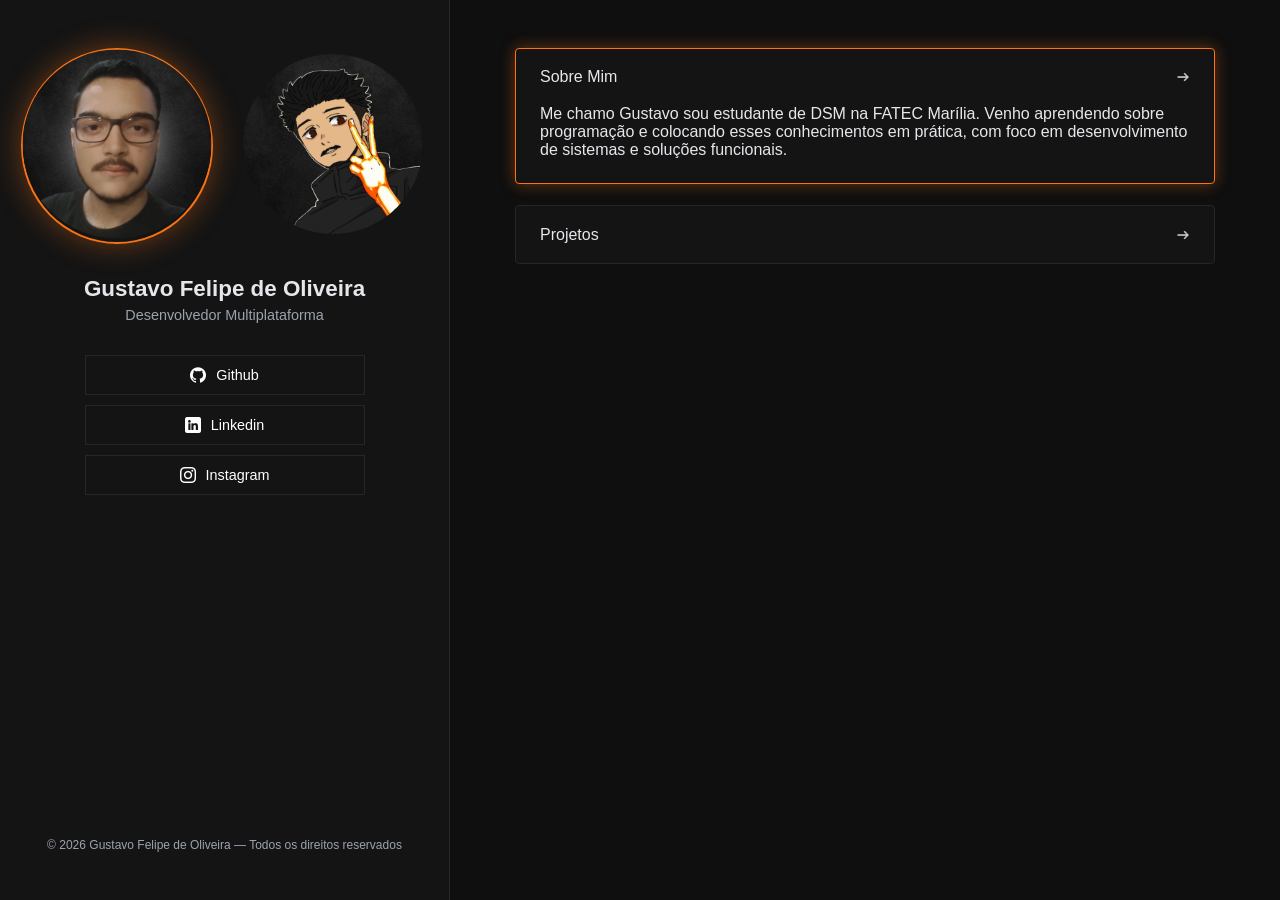
<file: index.html>
<!-- ====| HTML Base |==== -->
<!DOCTYPE html>
<html lang="pt-BR">
<head>
  <meta charset="UTF-8" />
  <meta name="viewport" content="width=device-width, initial-scale=1.0" />
  <title>Portfólio - Gustavo Felipe</title>
  <link rel="stylesheet" href="Css/style.css" />
</head>

<!-- =====| Modo Base como "Pessoal" |===== -->
<body id="mainBody" class="mode-pessoal"> 
  <div class="main-layout">

  <!-- ==========| Barra Lateral |========== -->
    <aside class="sidebar">
      <div class="profile-content">
        <div class="avatar-group">
          <div id="btnPessoal" class="circle-option active-option">
            <img id="imgPessoal" src="Imagens/Fotos/Foto-Pessoal.png" class="circle-img active-img" />
          </div>
          <div id="btnArte" class="circle-option">
            <img id="imgArte" src="Imagens/Fotos/Foto-Arte.png" class="circle-img" />
          </div>
        </div>

      <!-- ================| Info |================ -->
        <div id="painelInfo" class="info-panel">
          <h2 class="user-name">Gustavo Felipe de Oliveira</h2>
          <p id="userRole" class="user-role"></p>

          <div id="socialLinksContainer" class="social-links"></div>
        </div>
      </div>
      <footer class="sidebar-footer">
        © 2026 Gustavo Felipe de Oliveira — Todos os direitos reservados
      </footer>
    </aside>

    <main class="content-area">
      <div class="content-wrapper">

      <!-- ===================| Sobre Mim |=================== -->
        <section id="sobreBox" class="panel-box active-panel">
          <div class="panel-header">
            <h2>Sobre Mim</h2>
            <img src="Icons/seta-direita.png.png" class="icon-arrow" />
          </div>
          <div class="panel-content">
            <p id="sobreTexto"></p>
          </div>
        </section>

      <!-- ===================| Artes |=================== -->
        <section id="arteBox" class="panel-box hidden">
          <div class="panel-header">
            <h2>Minha Arte</h2>
              <img src="Icons/seta-direita.png.png" class="icon-arrow" />
          </div>
          <div class="panel-content"> 
            <div id="listaArte" class="art-grid"> </div>
          </div>
        </section>

      <!-- ================| Projetos |================ -->
        <section id="projetosBox" class="panel-box">
          <div class="panel-header">
            <h2>Projetos</h2>
            <img src="Icons/seta-direita.png.png" class="icon-arrow" />
          </div>
          <div id="listaProjetos" class="panel-content grid-list">
          </div>
        </section>

      </div>
    </main>
  </div>
  <script src="JavaScript/script.js"></script>
</body>
</html>
</file>
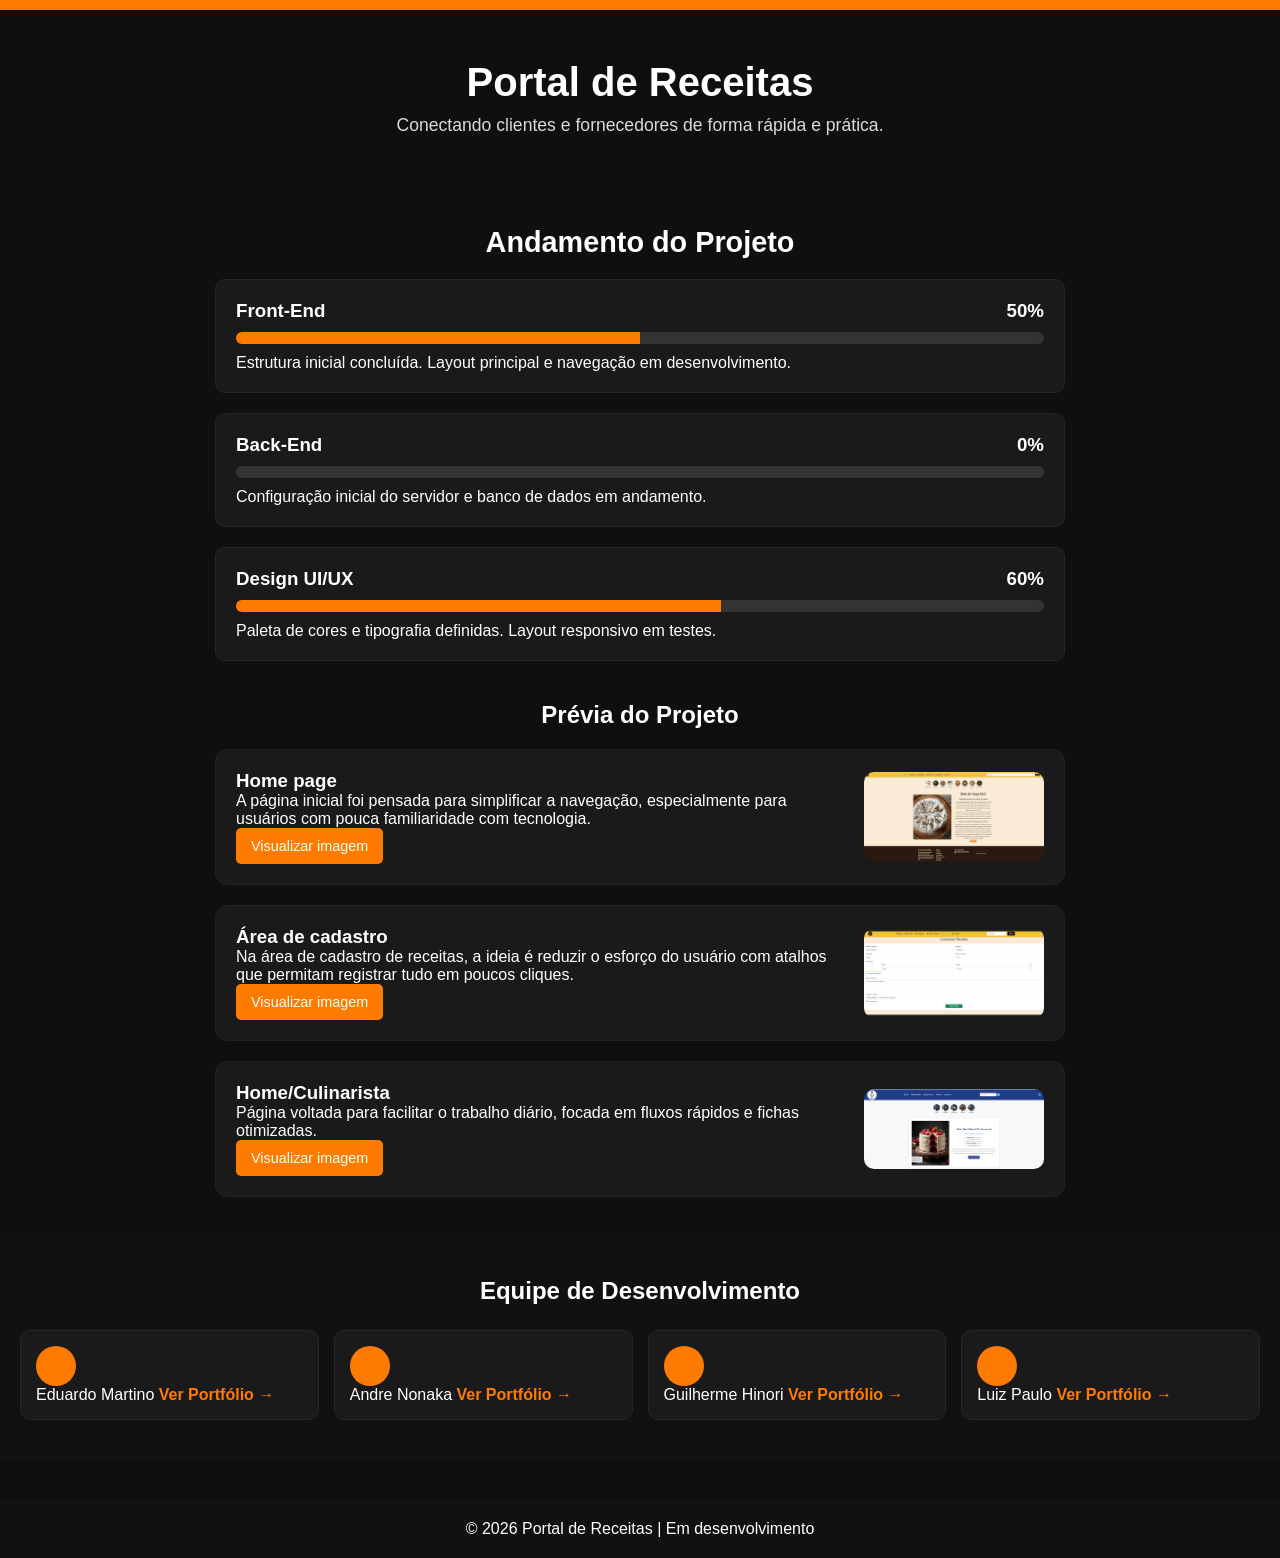
<file: processo.html>
<!DOCTYPE html>
<html lang="pt-br">
<head>
  <meta charset="UTF-8">
  <meta name="viewport" content="width=device-width, initial-scale=1.0">
  <title>Portal de Receitas - Progresso do Projeto</title>
  <link rel="stylesheet" href="Css/processo.css">
</head>
<body>

  <!-- Barra superior -->
  <div class="topbar"></div>

  <!-- HERO -->
  <header class="hero">
    <h1>Portal de Receitas</h1>
    <p>Conectando clientes e fornecedores de forma rápida e prática.</p>
  </header>

  <!-- PROGRESSO -->
  <section class="progress-section">
    <h2>Andamento do Projeto</h2>

    <div class="progress-card">
      <h3>Front-End <span class="percent">50%</span></h3>
      <div class="progress-bar">
        <div class="progress-fill" style="width: 50%;"></div>
      </div>
      <p>Estrutura inicial concluída. Layout principal e navegação em desenvolvimento.</p>
    </div>

    <div class="progress-card">
      <h3>Back-End <span class="percent">0%</span></h3>
      <div class="progress-bar">
        <div class="progress-fill" style="width: 0%;"></div>
      </div>
      <p>Configuração inicial do servidor e banco de dados em andamento.</p>
    </div>

    <div class="progress-card">
      <h3>Design UI/UX <span class="percent">60%</span></h3>
      <div class="progress-bar">
        <div class="progress-fill" style="width: 60%;"></div>
      </div>
      <p>Paleta de cores e tipografia definidas. Layout responsivo em testes.</p>
    </div>
  </section>

  <!-- GALLERY -->
  <section class="gallery">
    <h2>Prévia do Projeto</h2>

    <div class="preview-card">
      <div class="text">
        <h3>Home page</h3>
        <p>A página inicial foi pensada para simplificar a navegação, especialmente para usuários com pouca familiaridade com tecnologia.</p>
        <button class="view-btn" data-img="Imagens/Portal Receitas/Home.png">Visualizar imagem</button>
      </div>
      <img src="Imagens/Portal Receitas/Home.png" alt="Home">
    </div>

    <div class="preview-card">
      <div class="text">
        <h3>Área de cadastro</h3>
        <p>Na área de cadastro de receitas, a ideia é reduzir o esforço do usuário com atalhos que permitam registrar tudo em poucos cliques.</p>
        <button class="view-btn" data-img="Imagens/Portal Receitas/Cadastro.png">Visualizar imagem</button>
      </div>
      <img src="Imagens/Portal Receitas/Cadastro.png" alt="Cadastro">
    </div>

    <div class="preview-card">
      <div class="text">
        <h3>Home/Culinarista</h3>
        <p>Página voltada para facilitar o trabalho diário, focada em fluxos rápidos e fichas otimizadas.</p>
        <button class="view-btn" data-img="Imagens/Portal Receitas/Homepage_Culinarista.png">Visualizar imagem</button>
      </div>
      <img src="Imagens/Portal Receitas/Homepage_Culinarista.png" alt="Culinarista">
    </div>
  </section>

  <!-- MODAL -->
  <div id="imgModal" class="modal">
    <span class="close">&times;</span>
    <img class="modal-content" id="modalImg">
  </div>

  <!-- TEAM -->
  <section class="team">
    <h2>Equipe de Desenvolvimento</h2>

    <div class="team-members">
      <a href="#" class="member" target="_blank">
        <div class="icon"></div>
        <span class="name">Eduardo Martino</span>
        <span class="link">Ver Portfólio →</span>
      </a>

      <a href="#" class="member" target="_blank">
        <div class="icon"></div>
        <span class="name">Andre Nonaka</span>
        <span class="link">Ver Portfólio →</span>
      </a>

      <a href="#" class="member" target="_blank">
        <div class="icon"></div>
        <span class="name">Guilherme Hinori</span>
        <span class="link">Ver Portfólio →</span>
      </a>

      <a href="#" class="member" target="_blank">
        <div class="icon"></div>
        <span class="name">Luiz Paulo</span>
        <span class="link">Ver Portfólio →</span>
      </a>
    </div>
  </section>

  <!-- FOOTER -->
  <footer>
    <p>© 2026 Portal de Receitas | Em desenvolvimento</p>
  </footer>

  <script src="JavaScript/modal.js"></script>

</body>
</html>
</file>
<file: Css/style.css>
/* ================= VARIÁVEIS E TEMAS ================= */
:root {
  --bg-dark: #0F0F0F;
  --bg-card: #141414;
  --text-main: #e5e7eb;
  --text-muted: #9ca3af;
  --border-gray: #262626;
  --transition: 0.3s ease;
  
  /* Tema Pessoal (Laranja) */
  --accent-color: #f97316;
  --glow-color: rgba(249, 115, 22, 0.4);
}

/* Tema Arte (Amarelo) */
body.mode-arte {
  --accent-color: #eab308;
  --glow-color: rgba(234, 179, 8, 0.4); 
}

* { margin: 0; padding: 0; box-sizing: border-box; }
body { background: var(--bg-dark); color: var(--text-main); font-family: sans-serif; overflow-x: hidden; }

/* ================= LAYOUT PRINCIPAL ================= */
.main-layout { display: grid; min-height: 100vh; }
@media (min-width: 768px) { 
  .main-layout { grid-template-columns: 450px 1fr; } 
}

/* BARRA LATERAL AJUSTADA */
.sidebar { 
  background: var(--bg-card); 
  padding: 3rem 2rem; 
  display: flex; 
  flex-direction: column; 
  align-items: center;
  border-right: 1px solid var(--border-gray);
  height: 100vh;
  position: sticky;
  top: 0;
}

.content-area { padding: 3rem 2rem; }
.content-wrapper { max-width: 700px; margin: 0 auto; display: flex; flex-direction: column; gap: 1rem; }

/* ================= AVATARES ================= */
.avatar-group { display: flex; gap: 1.5rem; margin-bottom: 2rem; justify-content: center; }
.circle-option { border-radius: 50%; padding: 4px; cursor: pointer; transition: var(--transition); border: 2px solid transparent; }
.circle-img { width: 180px; height: 180px; border-radius: 50%; object-fit: cover; transition: var(--transition); }

.circle-option.active-option { border-color: var(--accent-color); box-shadow: 0 0 30px var(--glow-color); }
.active-img { transform: scale(1.05); }

/* ================= INFO PANEL (TEXTOS CENTRADOS) ================= */
.info-panel {
  width: 100%;
  display: flex;
  flex-direction: column;
  align-items: center;
  text-align: center;
}

.user-name { font-size: 1.4rem; font-weight: bold; margin-bottom: 5px; width: 100%; }
.user-role { font-size: 0.9rem; color: var(--text-muted); margin-bottom: 2rem; width: 100%; }

/* ================= BOTÕES SOCIAIS ================= */
.social-links { 
  width: 100%; 
  display: flex; 
  flex-direction: column; 
  align-items: center;
  gap: 0.6rem; 
}

.social-btn {
  width: 100%;
  max-width: 280px;
  background: transparent;
  border: 1px solid var(--border-gray);
  padding: 0.7rem;
  color: #fff;
  display: flex;
  align-items: center;
  justify-content: center;
  gap: 10px;
  cursor: pointer;
  font-size: 0.9rem;
  transition: var(--transition);
}
.social-btn:hover { border-color: var(--accent-color); background: rgba(255,255,255,0.03); }
.social-btn img { width: 16px; }

/* ================= RODAPÉ BARRA LATERAL ================= */
.sidebar-footer {
  margin-top: auto;
  font-size: 0.75rem;
  color: var(--text-muted);
  text-align: center;
  width: 100%;
  padding-top: 1rem;
}

/* ================= PAINEIS RETRÁTEIS ================= */
.panel-box {
  background: var(--bg-card);
  border: 1px solid var(--border-gray);
  border-radius: 4px;
  transition: var(--transition);
  margin-bottom: 5px;
}

.panel-header {
  padding: 1.2rem 1.5rem;
  display: flex;
  justify-content: space-between;
  align-items: center;
  cursor: pointer;
}

.panel-header h2 { font-size: 1rem; font-weight: 500; }
.icon-arrow { width: 14px; opacity: 0.8; transition: var(--transition); }

.active-panel { border-color: var(--accent-color); box-shadow: 0 0 15px var(--glow-color); }

.panel-content {
  max-height: 0;
  padding: 0 1.5rem;
  opacity: 0;
  overflow: hidden;
  transition: all 0.4s ease;
}

.active-panel .panel-content {
  max-height: 2000px;
  padding: 0 1.5rem 1.5rem 1.5rem;
  opacity: 1;
}

/* ================= GRADES E PROJETOS ================= */
.grid-list-projects { display: flex; flex-direction: column; gap: 1rem; padding-top: 1rem; }

.project-card {
  background: #1a1a1a;
  border: 1px solid var(--border-gray);
  border-radius: 12px;
  padding: 1.2rem;
  display: flex;
  gap: 1.2rem;
  align-items: center;
  text-decoration: none;
  color: inherit;
  transition: var(--transition);
}

.project-card:hover { border-color: var(--accent-color); background: #1f1f1f; }
.project-card img { width: 90px; height: 90px; border-radius: 10px; object-fit: cover; }

.art-grid {
  display: grid;
  grid-template-columns: repeat(2, 234px);
  gap: 16px;
  padding-top: 1rem;
}

.art-item {
  width: 234px;
  height: 229px;
  border-radius: 8px;
  overflow: hidden;
  cursor: pointer;
  border: 1px solid var(--border-gray);
  transition: var(--transition);
}

.art-item img {
  width: 100%;
  height: 100%;
  object-fit: cover;
  transition: transform 0.5s ease;
}

.art-item:hover { border-color: var(--accent-color); box-shadow: 0 0 15px var(--glow-color); }
.art-item:hover img { transform: scale(1.1); }

.hidden { display: none; }
</file>
<file: Css/processo.css>
/* RESET */
* {
  margin: 0;
  padding: 0;
  box-sizing: border-box;
  font-family: Arial, Helvetica, sans-serif;
}

body {
  background: #0F0F0F;
  color: #fff;
}

/* TOP BAR */
.topbar {
  width: 100%;
  height: 10px;
  background: #ff7b00;
}

/* HERO */
.hero {
  text-align: center;
  padding: 50px 20px;
}

.hero h1 {
  font-size: 2.5rem;
  font-weight: bold;
  color: #fff;
}

.hero p {
  margin-top: 10px;
  font-size: 1.1rem;
  opacity: 0.85;
  color: #fff;
}

/* PROGRESS SECTION */
.progress-section {
  width: 90%;
  max-width: 850px;
  margin: 40px auto;
}

.progress-section h2 {
  margin-bottom: 20px;
  text-align: center;
  font-size: 1.8rem;
  color: #fff;
}

/* Card escuro */
.progress-card {
  background: #1a1a1a;
  border-radius: 10px;
  padding: 20px;
  margin: 20px 0;
  border: 1px solid #262626;
  color: #fff;
}

.progress-card h3 {
  display: flex;
  justify-content: space-between;
  align-items: center;
  margin-bottom: 10px;
}

/* PROGRESS BAR */
.progress-bar {
  width: 100%;
  height: 12px;
  background: #333;
  border-radius: 10px;
  overflow: hidden;
  margin-bottom: 10px;
}

.progress-fill {
  height: 100%;
  background: #ff7b00;
}

/* GALLERY */
.gallery {
  width: 90%;
  max-width: 850px;
  margin: 40px auto;
  color: #fff;
}

.gallery h2 {
  text-align: center;
  margin-bottom: 20px;
  color: #fff;
}

.preview-card {
  background: #1a1a1a;
  border-radius: 12px;
  padding: 20px;
  margin: 20px 0;
  display: flex;
  gap: 20px;
  align-items: center;
  border: 1px solid #222;
}

.preview-card img {
  width: 180px;
  border-radius: 10px;
}

.preview-card button {
  padding: 10px 15px;
  border: none;
  background: #ff7b00;
  color: white;
  font-size: 0.9rem;
  border-radius: 5px;
  cursor: pointer;
  transition: 0.3s;
}

.preview-card button:hover {
  background: #ffa64d;
}

/* RESPONSIVE */
@media (max-width: 700px) {
  .preview-card {
    flex-direction: column;
    text-align: center;
  }
  .preview-card img {
    width: 100%;
  }
}

/* MODAL */
.modal {
  display: none;
  position: fixed;
  inset: 0;
  background: rgba(0,0,0,0.85);
  justify-content: center;
  align-items: center;
  padding: 20px;
  z-index: 9999;
}

.modal.open {
  display: flex;
}

.modal-content {
  max-width: 95%;
  max-height: 90%;
  border-radius: 10px;
  animation: zoom 0.3s;
}

@keyframes zoom {
  from { transform: scale(0.8); opacity: 0; }
  to { transform: scale(1); opacity: 1; }
}

.close {
  position: absolute;
  top: 20px;
  right: 35px;
  font-size: 40px;
  color: white;
  cursor: pointer;
  font-weight: bold;
  transition: 0.3s;
}

.close:hover {
  color: #ff7b00;
}

/* TEAM */
.team {
  background: #111;
  padding: 40px 20px;
  margin-top: 40px;
}

.team h2 {
  text-align: center;
  color: #fff;
}

.team-members {
  margin-top: 25px;
  display: grid;
  grid-template-columns: repeat(auto-fit, minmax(180px, 1fr));
  gap: 15px;
}

.member {
  background: #1a1a1a;
  padding: 15px;
  border-radius: 10px;
  text-decoration: none;
  color: #fff;
  border: 1px solid #272727;
  transition: 0.3s;
}

.member:hover {
  background: #222;
  transform: translateY(-3px);
}

.icon {
  width: 40px;
  height: 40px;
  border-radius: 50%;
  background: #ff7b00;
}

.link {
  color: #ff7b00;
  font-weight: bold;
}

/* FOOTER */
footer {
  padding: 20px;
  text-align: center;
  background: #111;
  color: #fff;
  margin-top: 40px;
}
</file>
